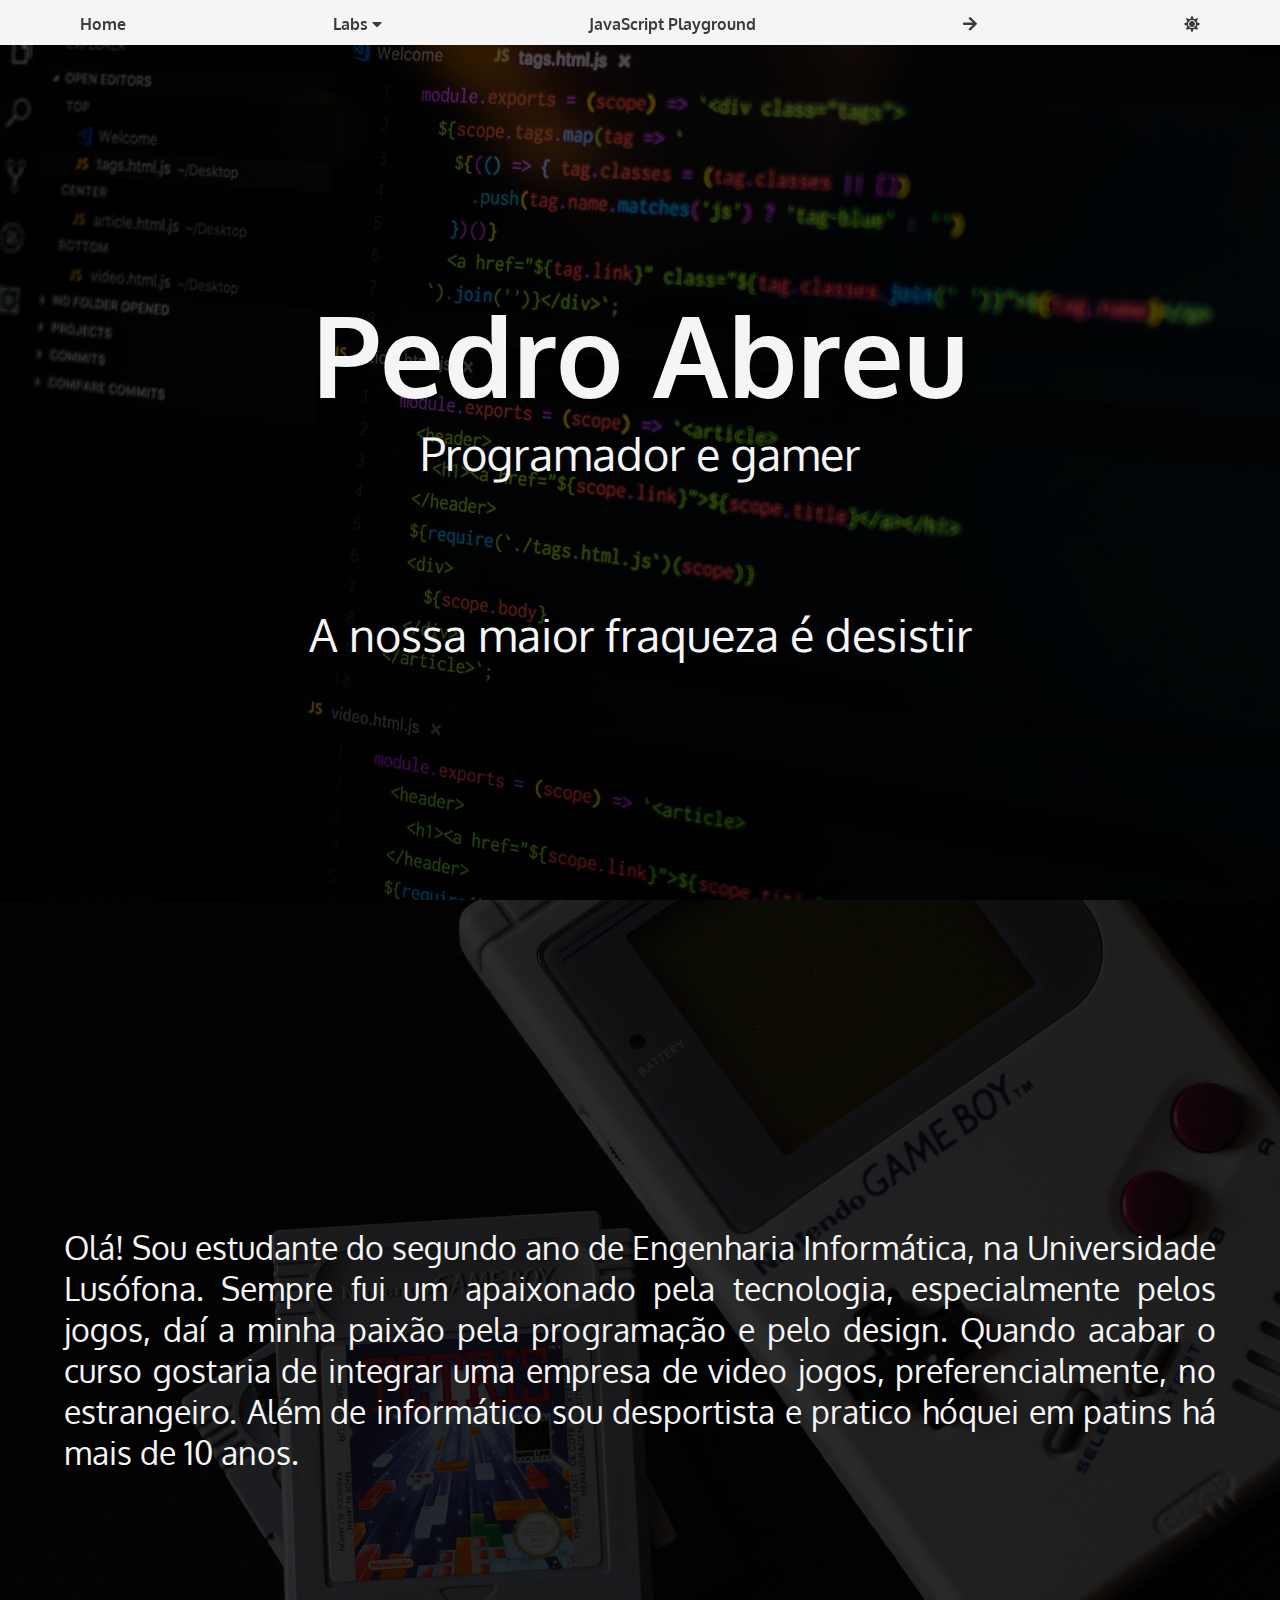
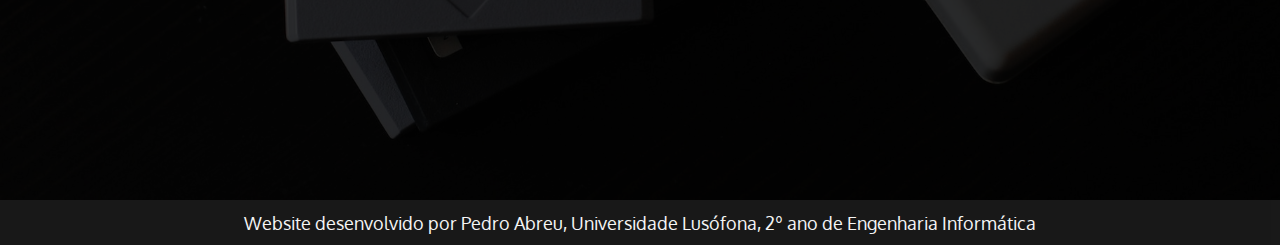
<file: index.html>
<!DOCTYPE html>
<html lang="pt">
  <head>
    <title>Portfolio</title>

    <meta charset="utf-8" />
    <meta name="author" content="Pedro Abreu" />
    <meta name="description" content="Portfólio" />
    <meta name="keywords" content="portfolio" />
    <meta name="viewport" content="width=device-width,initial-scale=1.0" />

    <link rel="stylesheet" href="index.css" />
    <link rel="stylesheet" href="https://cdnjs.cloudflare.com/ajax/libs/font-awesome/5.15.3/css/all.min.css" />
    <link
      href="https://fonts.googleapis.com/css2?family=Oxygen:wght@300;400;700&display=swap"
      rel="stylesheet"
    />

    <link rel="preconnect" href="https://fonts.googleapis.com" />
    <link rel="preconnect" href="https://fonts.gstatic.com" crossorigin />

    <script src="scripts.js"></script>
    
  </head>

  <body>

    <header>

      <nav>
        <a href="index.html">Home</a>
        <div class="dropdown">
          <button class="dropbtn">
            Labs
            <i class="fa fa-caret-down"></i>
          </button>
          <div class="dropdown-content">
            <a href="/lab1/index.html">Lab 1/2</a>
            <a href="/lab3/index.html">Lab 3</a>
          </div>
        </div>
        <a href="calculadora.html">JavaScript Playground</a>
        <a href="sobremim.html" onmouseover="displayTextSobreMim()" onmouseout="displayRightArrow()" id="portfolio"><i class="fas fa-arrow-right"></i></a>
        
        <a href="dark.html"><i class="fas fa-sun"></i></a>
      </nav>

    </header>

    <section class="hero">
      <div class="texto">

        <h1>Pedro Abreu</h1>

        <p class="me">Programador e gamer</p>
        <p>A nossa maior fraqueza é desistir</p>

      </div>
    </section>

    <article>
        <p>Olá! Sou estudante do segundo ano de Engenharia Informática, na Universidade Lusófona.
          Sempre fui um apaixonado pela tecnologia, especialmente pelos jogos, daí a minha paixão pela programação e pelo design.
          Quando acabar o curso gostaria de integrar uma empresa de video jogos, preferencialmente, no estrangeiro.
          Além de informático sou desportista e pratico hóquei em patins há mais de 10 anos.
        </p>
    </article>

    <footer>
      <p>Website desenvolvido por Pedro Abreu,
         Universidade Lusófona,
          2º ano de Engenharia Informática</p>
    </footer>

  </body>
</html>
</file>
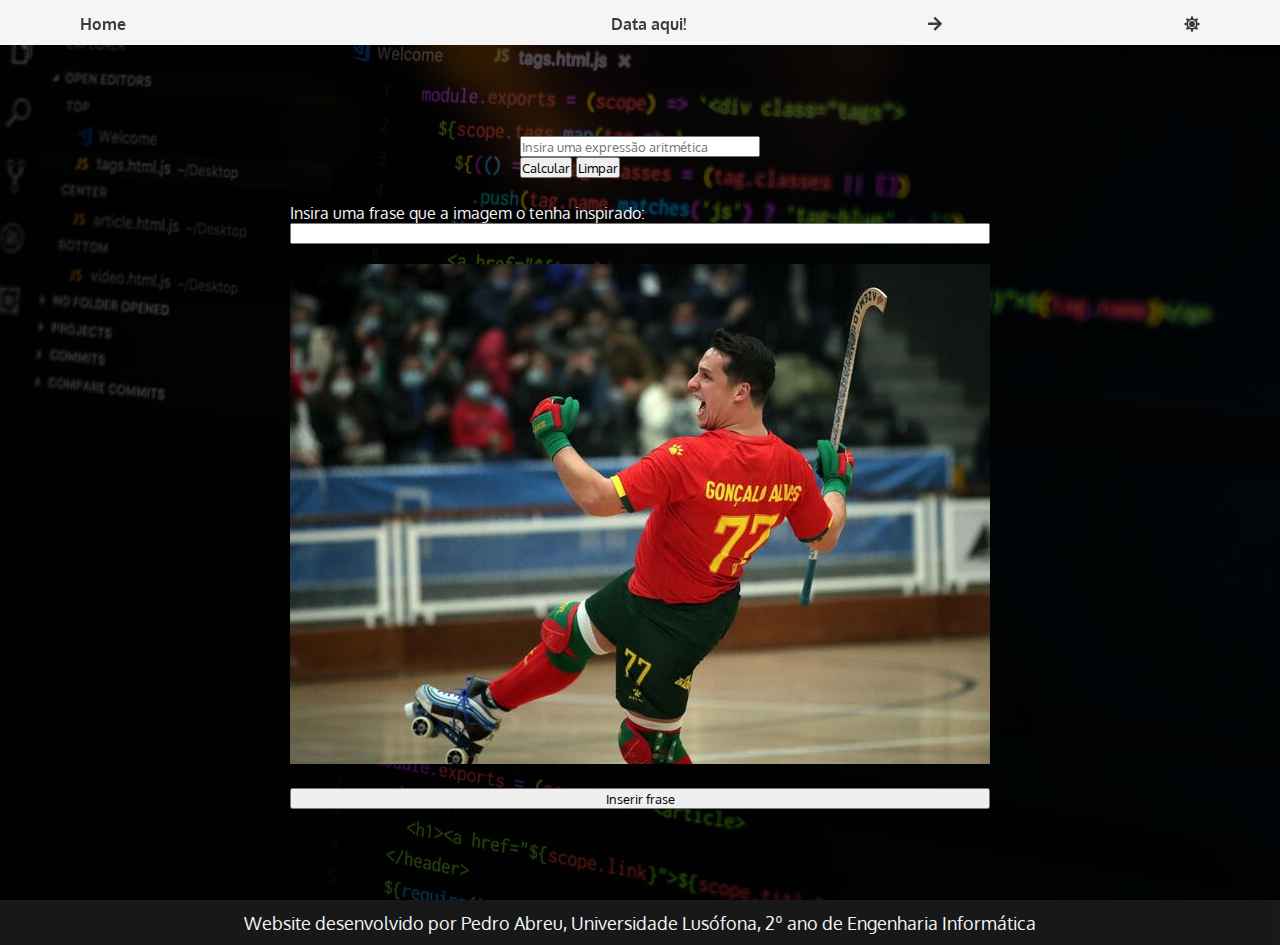
<file: calculadora.html>
<!DOCTYPE html>
<html lang="pt">
  <head>
    <title>Portfolio</title>

    <meta charset="utf-8" />
    <meta name="author" content="Pedro Abreu" />
    <meta name="description" content="Portfólio" />
    <meta name="keywords" content="portfolio" />
    <meta name="viewport" content="width=device-width,initial-scale=1.0" />

    <link rel="stylesheet" href="calculadora.css" />
    <link rel="stylesheet" href="https://cdnjs.cloudflare.com/ajax/libs/font-awesome/5.15.3/css/all.min.css" />
    <link
      href="https://fonts.googleapis.com/css2?family=Oxygen:wght@300;400;700&display=swap"
      rel="stylesheet"
    />

    <link rel="preconnect" href="https://fonts.googleapis.com" />
    <link rel="preconnect" href="https://fonts.gstatic.com" crossorigin />

    <script src="scripts.js"></script>
    
  </head>

  <body>

    <header>

      <nav>
        <a href="index.html">Home</a>
        <a></a>
        <a onmouseover="displayDate()" onmouseout="displayText()" id="date">Data aqui!</a>
        <a href="nome.html"><i class="fas fa-arrow-right"></i></a>
        
        <a href="dark.html"><i class="fas fa-sun"></i></a>
      </nav>

    </header>

    <section class="hero">
        
        <div>
            <input type="text" id="expressao" placeholder="Insira uma expressão aritmética">
            <button onclick="calcular()">Calcular</button>
            <button onclick="limparResultado()">Limpar</button>
        </div>

        <div>
            <p id="result"></p>
        </div>

        <form onsubmit="return colocarFraseImg()">
            <label for="input">Insira uma frase que a imagem o tenha inspirado:</label>
            <input type="text" id="input" name="input">
            <br><br>
            <img src="images/hoquei.png" id="imagem">
            <br><br>
            <input type="submit" value="Inserir frase">
        </form>    

    </section>

    <footer>
      <p>Website desenvolvido por Pedro Abreu,
         Universidade Lusófona,
          2º ano de Engenharia Informática</p>
    </footer>

  </body>
</html>
</file>
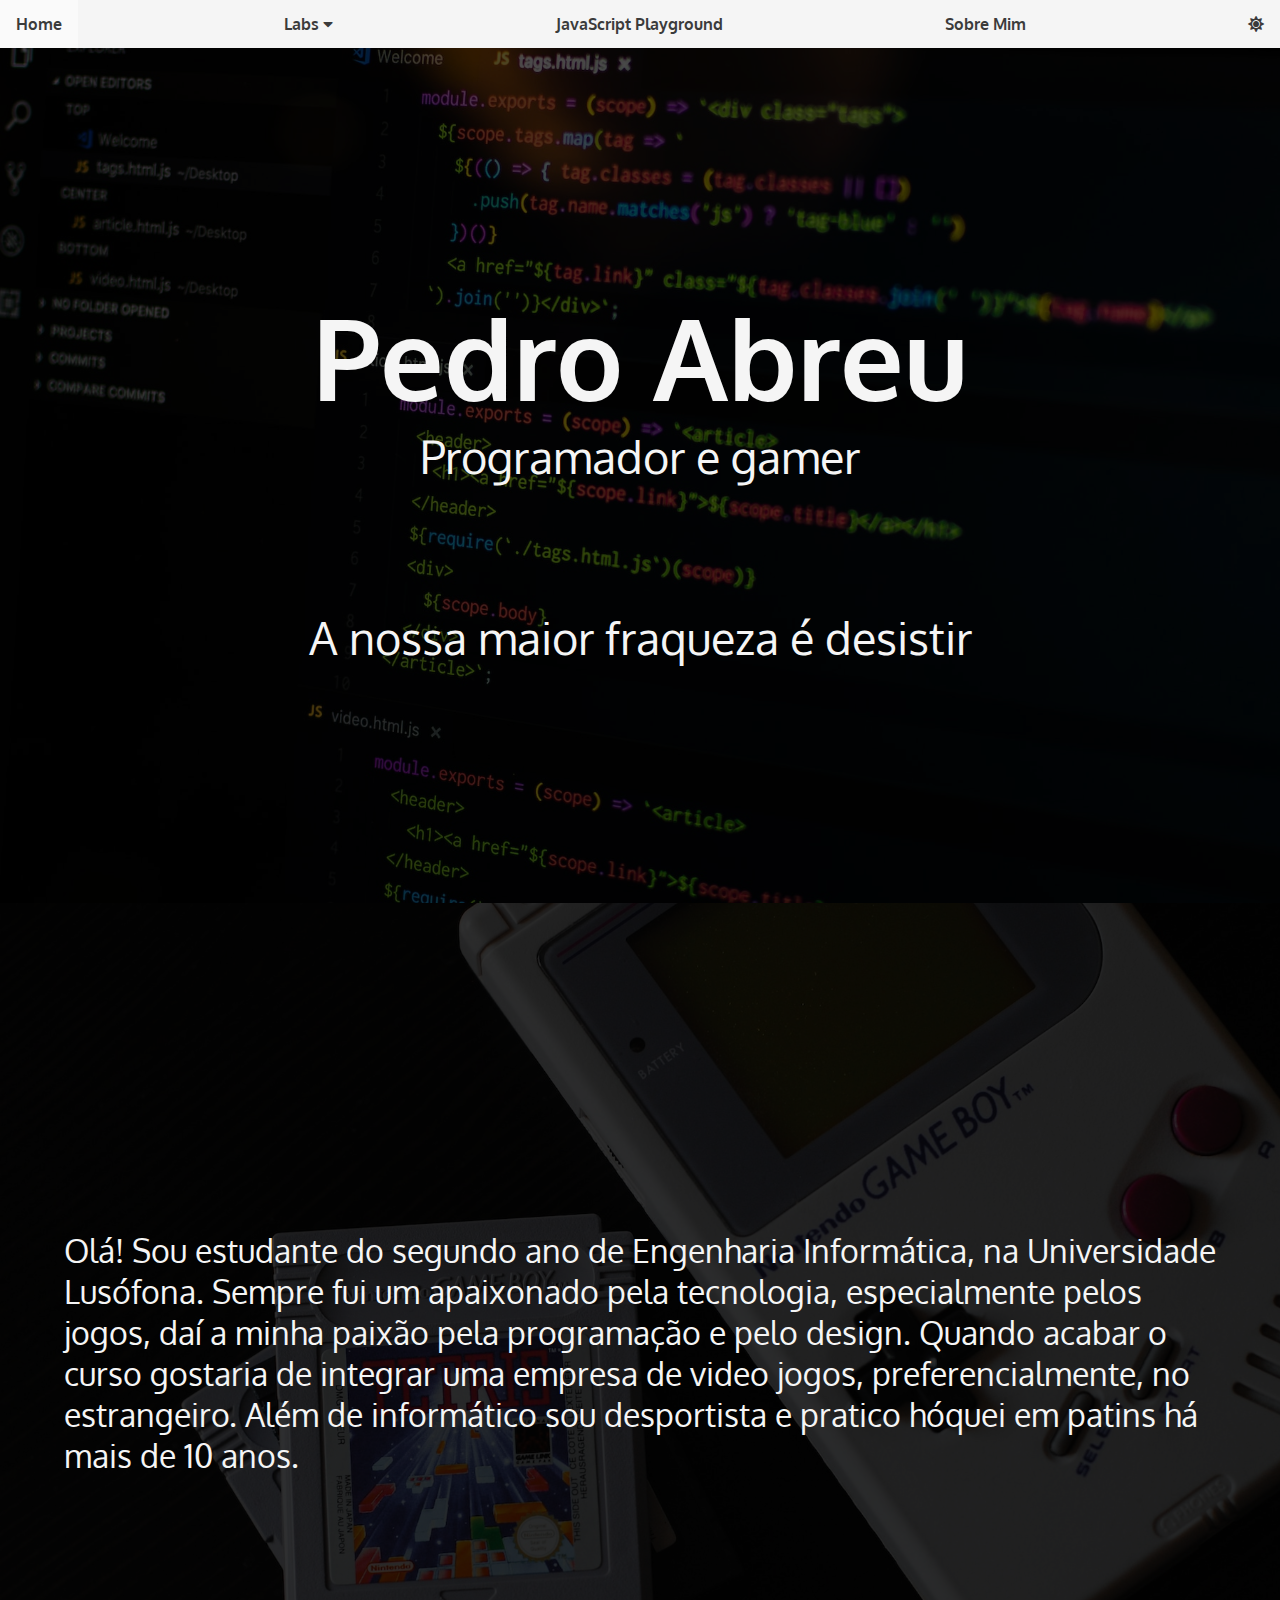
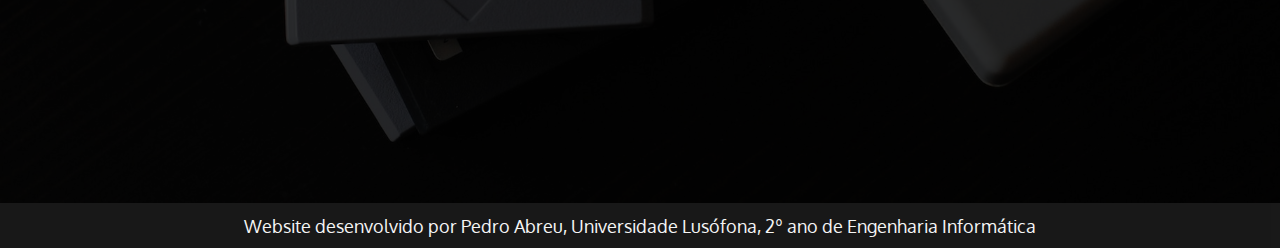
<file: hero.html>
<!DOCTYPE html>
<html lang="pt">
  <head>
    <title>Portfolio</title>

    <meta charset="utf-8" />
    <meta name="author" content="Pedro Abreu" />
    <meta name="description" content="Portfólio" />
    <meta name="keywords" content="portfolio" />
    <meta name="viewport" content="width=device-width,initial-scale=1.0" />

    <link rel="stylesheet" href="hero.css" />
    <link rel="stylesheet" href="https://cdnjs.cloudflare.com/ajax/libs/font-awesome/5.15.3/css/all.min.css" />
    <link
      href="https://fonts.googleapis.com/css2?family=Oxygen:wght@300;400;700&display=swap"
      rel="stylesheet"
    />

    <link rel="preconnect" href="https://fonts.googleapis.com" />
    <link rel="preconnect" href="https://fonts.gstatic.com" crossorigin />
    
  </head>

  <body>

    <header>

      <nav>
        <a href="hero.html">Home</a>
        <div class="dropdown">
          <button class="dropbtn">
            Labs
            <i class="fa fa-caret-down"></i>
          </button>
          <div class="dropdown-content">
            <a href="/lab1/index.html">Lab 1/2</a>
            <a href="/lab3/index.html">Lab 3</a>
          </div>
        </div>
        <a href="calculadora.html">JavaScript Playground</a>
        <a href="sobremim.html">Sobre Mim</a>
        
        <a href="nigga.html"><i class="fas fa-sun"></i></a>
      </nav>

    </header>

    <section class="hero">
      <div class="texto">

        <h1>Pedro Abreu</h1>

        <p class="me">Programador e gamer</p>
        <p>A nossa maior fraqueza é desistir</p>

      </div>
    </section>

    <article>
        <p>Olá! Sou estudante do segundo ano de Engenharia Informática, na Universidade Lusófona.
          Sempre fui um apaixonado pela tecnologia, especialmente pelos jogos, daí a minha paixão pela programação e pelo design.
          Quando acabar o curso gostaria de integrar uma empresa de video jogos, preferencialmente, no estrangeiro.
          Além de informático sou desportista e pratico hóquei em patins há mais de 10 anos.
        </p>
    </article>

    <footer>
      <p>Website desenvolvido por Pedro Abreu,
         Universidade Lusófona,
          2º ano de Engenharia Informática</p>
    </footer>

  </body>
</html>
</file>
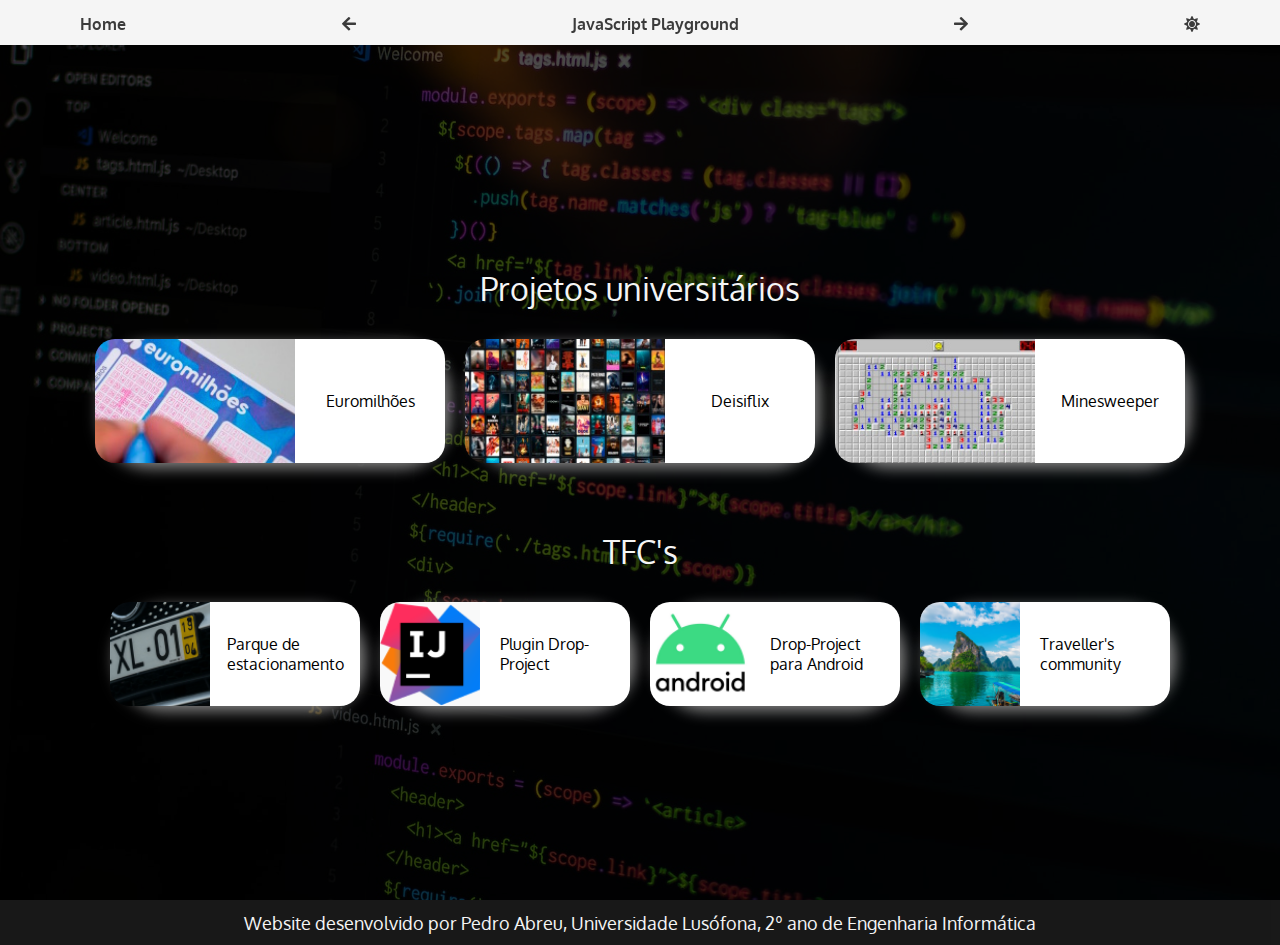
<file: projetos.html>
<!DOCTYPE html>
<html lang="pt">
  <head>
    <title>Portfolio</title>

    <meta charset="utf-8" />
    <meta name="author" content="Pedro Abreu" />
    <meta name="description" content="Portfólio" />
    <meta name="keywords" content="portfolio" />
    <meta name="viewport" content="width=device-width,initial-scale=1.0" />

    <link rel="stylesheet" href="projetos.css" />
    <link rel="stylesheet" href="https://cdnjs.cloudflare.com/ajax/libs/font-awesome/5.15.3/css/all.min.css" />
    <link
      href="https://fonts.googleapis.com/css2?family=Oxygen:wght@300;400;700&display=swap"
      rel="stylesheet"
    />

    <link rel="preconnect" href="https://fonts.googleapis.com" />
    <link rel="preconnect" href="https://fonts.gstatic.com" crossorigin />

    <script src="scripts.js"></script>
    
  </head>

  <body>

    <header>

      <nav>
        <a href="index.html">Home</a>
        <a href="sobremim.html" onmouseover="displayTextSobreMim()" onmouseout="displayLeftArrow2()" id="portfolio"><i class="fas fa-arrow-left"></i></a>
        <a href="calculadora.html">JavaScript Playground</a>
        <a href="video.html"><i class="fas fa-arrow-right"></i></a>
        
        <a href="dark.html"><i class="fas fa-sun"></i></a>
      </nav>

    </header>

    <section class="hero">
        <p>Projetos universitários</p>
        <div class="capitais">
            
            <a href="https://github.com/pedro-abreu-a22110364/euromilhoes" target="_blank">
                <div>
                    <img src="images/euromilhoes.jpg">
                </div>
                <div>
                    <p>Euromilhões</p>
                </div>
            </a>
    
            <a href="https://github.com/pedro-abreu-a22110364/deisiflix" target="_blank">
                <div>
                    <img src="images/filmes.jpg">
                </div>
                <div>
                    <p>Deisiflix</p>
                </div>
            </a>
    
            <a href="https://github.com/pedro-abreu-a22110364/minesweeper" target="_blank">
                <div>
                    <img src="images/minesweeper.jpg">
                </div>
                <div>
                    <p>Minesweeper</p>
                </div>
            </a>
        </div>

        <p>TFC's</p>
        <div class="capitais">
            <a href="https://informatica.ulusofona.pt/wp-content/uploads/sites/57/2022/10/TFC_22_DEISI243.pdf" target="_blank">
                <div>
                    <img src="images/matricula.png">
                </div>
                <div>
                    <p>Parque de estacionamento</p>
                </div>
            </a>
    
            <a href="https://informatica.ulusofona.pt/wp-content/uploads/sites/57/2022/10/TFC_21_DEISI189.pdf" target="_blank">
                <div>
                    <img src="images/intellij.png">
                </div>
                <div>
                    <p>Plugin Drop-Project</p>
                </div>
            </a>
    
            <a href="https://informatica.ulusofona.pt/wp-content/uploads/sites/57/2022/10/TFC_22_Aluno228.pdf" target="_blank">
                <div>
                    <img src="images/android.png">
                </div>
                <div>
                    <p>Drop-Project para Android</p>
                </div>
            </a>

            <a href="https://informatica.ulusofona.pt/wp-content/uploads/sites/57/2022/10/TFC_21_DEISI149.pdf" target="_blank">
                <div>
                    <img src="images/travel.png">
                </div>
                <div>
                    <p>Traveller's community</p>
                </div>
            </a>

        </div>

    </section>

    <footer>
      <p>Website desenvolvido por Pedro Abreu,
         Universidade Lusófona,
          2º ano de Engenharia Informática</p>
    </footer>

  </body>
</html>
</file>
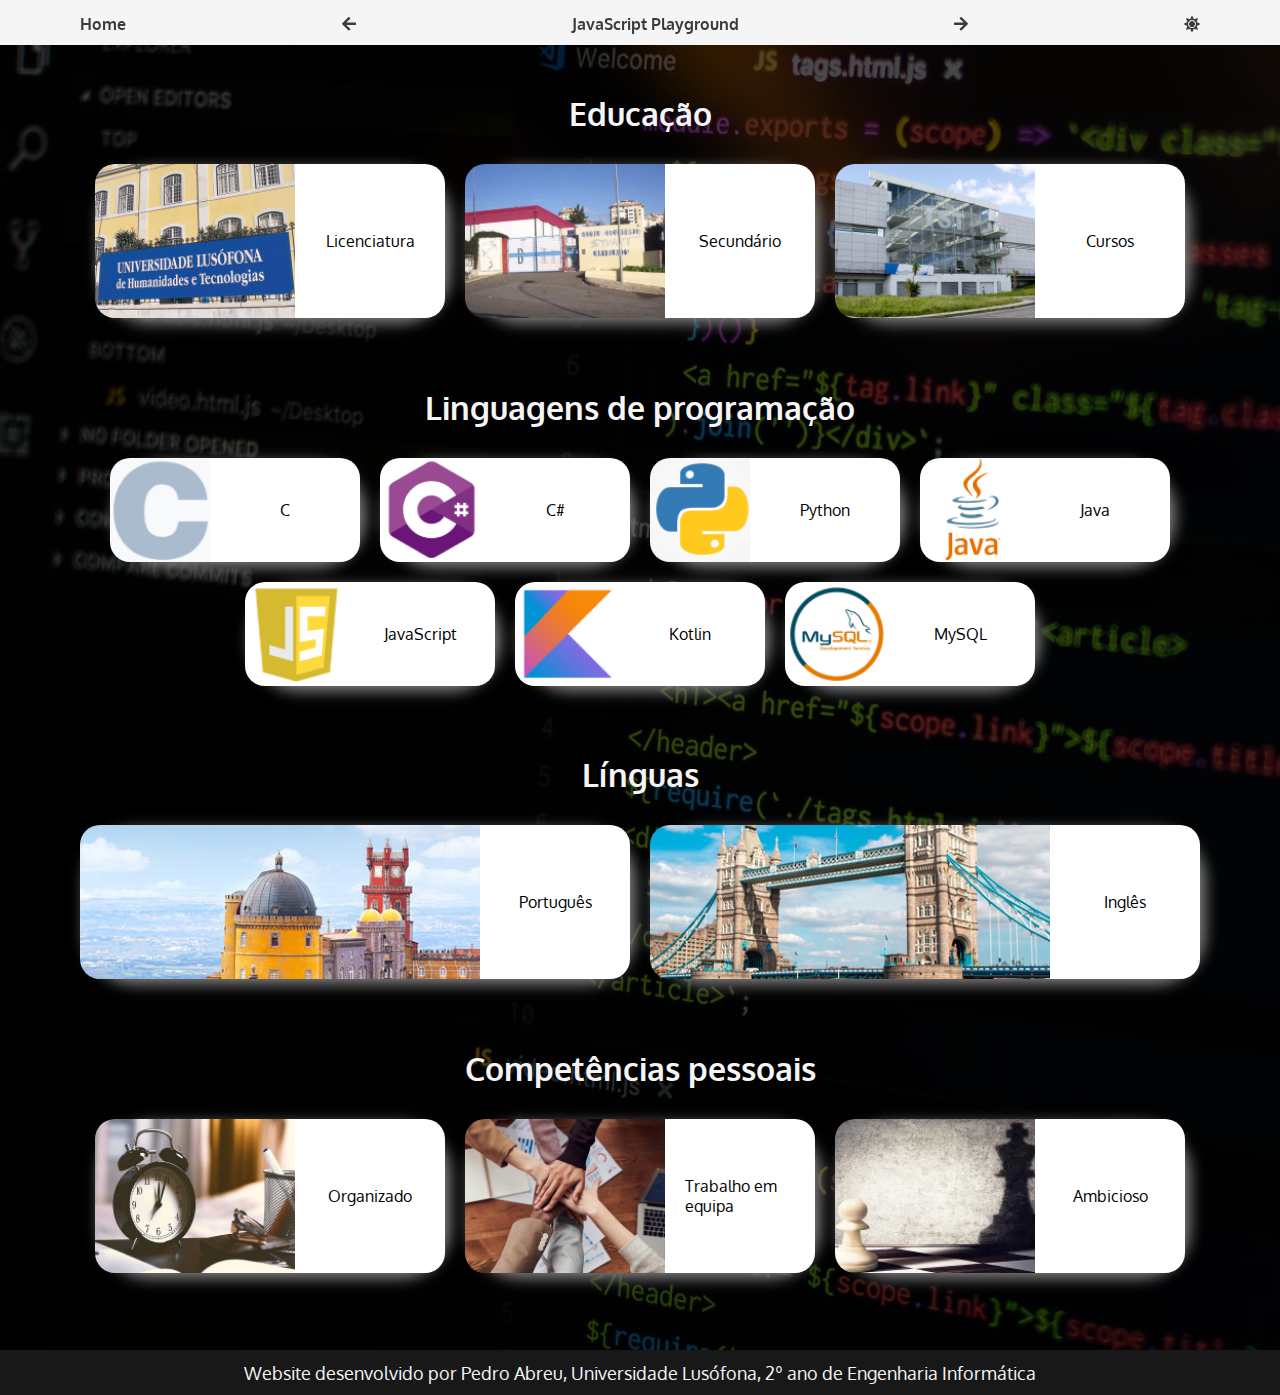
<file: sobremim.html>
<!DOCTYPE html>
<html lang="pt">
  <head>
    <title>Portfolio</title>

    <meta charset="utf-8" />
    <meta name="author" content="Pedro Abreu" />
    <meta name="description" content="Portfólio" />
    <meta name="keywords" content="portfolio" />
    <meta name="viewport" content="width=device-width,initial-scale=1.0" />

    <link rel="stylesheet" href="sobremim.css" />
    <link rel="stylesheet" href="https://cdnjs.cloudflare.com/ajax/libs/font-awesome/5.15.3/css/all.min.css" />
    <link
      href="https://fonts.googleapis.com/css2?family=Oxygen:wght@300;400;700&display=swap"
      rel="stylesheet"
    />

    <link rel="preconnect" href="https://fonts.googleapis.com" />
    <link rel="preconnect" href="https://fonts.gstatic.com" crossorigin />

    <script src="scripts.js"></script>
    
  </head>

  <body>

    <header>

      <nav>
        <a href="index.html">Home</a>
        <a href="index.html" onmouseover="displayTextHome()" onmouseout="displayLeftArrow()" id="hero"><i class="fas fa-arrow-left"></i></a>
        <a href="calculadora.html">JavaScript Playground</a>
        <a href="projetos.html" onmouseover="displayTextPortfolio()" onmouseout="displayRightArrow()" id="portfolio"><i class="fas fa-arrow-right"></i></a>
        
        <a href="dark.html"><i class="fas fa-sun"></i></a>
      </nav>

    </header>

    <section class="hero">
        <p>Educação</p>
        <div class="capitais">
            
            <a>
                <div>
                    <img src="images/lusofona.png">
                </div>
                <div>
                    <p>Licenciatura</p>
                </div>
            </a>
    
            <a>
                <div>
                    <img src="images/stuart.png">
                </div>
                <div>
                    <p>Secundário</p>
                </div>
            </a>
    
            <a>
                <div>
                    <img src="images/ist.png">
                </div>
                <div>
                    <p>Cursos</p>
                </div>
            </a>
        </div>

        <p>Linguagens de programação</p>
        <div class="capitais">
            <a>
                <div>
                    <img src="images/c.png">
                </div>
                <div>
                    <p>C</p>
                </div>
            </a>
    
            <a>
                <div>
                    <img src="images/csharp.png">
                </div>
                <div>
                    <p>C#</p>
                </div>
            </a>
    
            <a>
                <div>
                    <img src="images/python.png">
                </div>
                <div>
                    <p>Python</p>
                </div>
            </a>

            <a>
                <div>
                    <img src="images/java.png">
                </div>
                <div>
                    <p>Java</p>
                </div>
            </a>

            <a>
                <div>
                    <img src="images/javascript.png">
                </div>
                <div>
                    <p>JavaScript</p>
                </div>
            </a>

            <a>
                <div>
                    <img src="images/kotlin.png">
                </div>
                <div>
                    <p>Kotlin</p>
                </div>
            </a>

            <a>
                <div>
                    <img src="images/mysql.png">
                </div>
                <div>
                    <p>MySQL</p>
                </div>
            </a>

        </div>

        <p>Línguas</p>
        <div class="capitais">
            
            <a>
                <div>
                    <img src="images/portugal.png">
                </div>
                <div>
                    <p>Português</p>
                </div>
            </a>
    
            <a>
                <div>
                    <img src="images/inglaterra.png">
                </div>
                <div>
                    <p>Inglês</p>
                </div>
            </a>

        </div>

        <p>Competências pessoais</p>
        <div class="capitais">
            
            <a>
                <div>
                    <img src="images/organizacao.png">
                </div>
                <div>
                    <p>Organizado</p>
                </div>
            </a>
    
            <a>
                <div>
                    <img src="images/equipa.png">
                </div>
                <div>
                    <p>Trabalho em equipa</p>
                </div>
            </a>
    
            <a>
                <div>
                    <img src="images/ambicao.png">
                </div>
                <div>
                    <p>Ambicioso</p>
                </div>
            </a>
        </div>

    </section>

    <footer>
      <p>Website desenvolvido por Pedro Abreu,
         Universidade Lusófona,
          2º ano de Engenharia Informática</p>
    </footer>

  </body>
</html>
</file>
<file: index.css>
* {
  font-family: "Oxygen", sans-serif;
  padding: 0;
  margin: 0;
  box-sizing: border-box;
}

header {
  position: sticky;
  height: 5vh;
  top: 0;
  width: 100%;
  background-color: whitesmoke;
  z-index: 1;
  grid-area: header;
}

nav {
  margin-left: 5%;
  margin-right: 5%;
  display: flex;
  justify-content: space-between;
  color: rgb(59, 59, 59);
  font-weight: bolder;
  font-size: larger;
  overflow: hidden;
}

nav a {
  float: left;
  font-size: 16px;
  color: rgb(59, 59, 59);
  text-align: center;
  padding: 14px 16px;
  text-decoration: none;
}

.dropdown {
  float: left;
  overflow: hidden;
}

.dropdown .dropbtn {
  font-size: 16px;
  border: none;
  outline: none;
  color: rgb(59, 59, 59);
  font-weight: bolder;
  padding: 14px 16px;
  background-color: inherit;
  font-family: inherit;
  margin: 0;
}

nav a:hover,
.dropdown:hover .dropbtn {
  background-color: rgb(255, 255, 255, 0.5);
}

.dropdown-content {
  display: none;
  position: absolute;
  background-color: #f9f9f9;
  min-width: 160px;
  box-shadow: 0px 8px 16px 0px rgba(0, 0, 0, 0.2);
  z-index: 1;
}

.dropdown-content a {
  float: none;
  color: black;
  padding: 12px 16px;
  text-decoration: none;
  display: block;
  text-align: left;
}

.dropdown-content a:hover {
  background-color: #ddd;
}

.dropdown:hover .dropdown-content {
  display: block;
}

.hero {
  display: flex;
  flex-wrap: wrap;
  align-items: center;
  justify-content: center;
  height: 95vh;
  position: relative;
  overflow: hidden;
  background-image: url(images/programming.jpg);
  background-size: cover;
  background-color: rgba(0, 0, 0, 0.7);
  background-blend-mode: multiply;
  grid-area: hero;
}

.texto {
  flex: 1;
  padding: 20px;
  color: whitesmoke;
  display: flex;
  align-items: center;
  flex-direction: column;
  font-size: 5vh;
}

h1 {
  font-size: 250%;
}

.me {
  margin-bottom: 10%;
}

article {
  display: flex;
  flex-wrap: wrap;
  align-items: center;
  justify-content: center;
  height: 100vh;
  position: relative;
  overflow: hidden;
  background-image: url(images/gaming.jpg);
  background-size: cover;
  background-color: rgba(0, 0, 0, 0.8);
  background-blend-mode: multiply;
  grid-area: article;
}

article > p {
  padding: 5%;
  color: whitesmoke;
  font-size: 200%;
  text-align: justify;
}

footer {
  display: flex;
  height: 5vh;
  background: black;
  color: whitesmoke;
  align-items: center;
  justify-content: center;
  font-size: 2vh;
  opacity: 0.9;
  grid-area: footer;
}

@media only screen and (min-width: 601px), (orientation: landscape) {
  body {
    display: grid;
    width: 100%;
    height: 205vh;

    grid-template-rows: 5vh 1fr 1fr 5vh;
    grid-template-columns: 100%;

    grid-template-areas: 
    'header'
    'hero'
    'article'
    'footer';
  }
}

@media only screen and (max-width: 600px), (orientation: portrait) {
  body {
    display: grid;
    width: 100%;
    height: 200vh;

    grid-template-rows: 5vh 1fr 1fr 10vh;
    grid-template-columns: 100%;

    grid-template-areas: 
    'header'
    'hero'
    'article'
    'footer';
  }

  .texto {
    font-size: 110%;
  }

  h1 {
    margin-bottom: 5vh;
  }

  article > p {
    font-size: 110%;
    padding: 15%;
  }
  
  footer {
    font-size: 80%;
  }
}
</file>
<file: calculadora.css>
* {
  font-family: "Oxygen", sans-serif;
  padding: 0;
  margin: 0;
  box-sizing: border-box;
}

header {
  position: sticky;
  top: 0;
  width: 100%;
  background-color: whitesmoke;
  z-index: 1;
  grid-area: header;
}

nav {
  margin-left: 5%;
  margin-right: 5%;
  display: flex;
  justify-content: space-between;
  color: rgb(59, 59, 59);
  font-weight: bolder;
  font-size: larger;
  overflow: hidden;
}

nav a {
  float: left;
  font-size: 16px;
  color: rgb(59, 59, 59);
  text-align: center;
  padding: 14px 16px;
  text-decoration: none;
}

nav a:hover {
  background-color: rgb(255, 255, 255, 0.5);
}

.hero {
  display: flex;
  flex-direction: column;
  align-items: center;
  justify-content: center;
  height: 95vh;
  position: relative;
  overflow: hidden;
  background-image: url(images/programming.jpg);
  background-size: cover;
  background-color: rgba(0, 0, 0, 0.7);
  background-blend-mode: multiply;
  grid-area: hero;
}

.hero > div {
  margin-bottom: 1%;
}

input {
  width: 100%;
}

#result {
    color: whitesmoke;
}

label {
  color: whitesmoke;
}

footer {
  display: flex;
  height: 5vh;
  background: black;
  color: whitesmoke;
  align-items: center;
  justify-content: center;
  font-size: 2vh;
  opacity: 0.9;
  grid-area: footer;
}

@media only screen and (min-width: 601px), (orientation: landscape) {
  body {
    display: grid;
    width: 100%;
    height: 100vh;

    grid-template-rows: 5vh 1fr 5vh;
    grid-template-columns: 100%;

    grid-template-areas: 
    'header'
    'hero'
    'footer';
  }
}

@media only screen and (max-width: 600px), (orientation: portrait) {
  body {
    display: grid;
    width: 100%;
    height: 100vh;

    grid-template-rows: 5vh 1fr 10vh;
    grid-template-columns: 100%;

    grid-template-areas: 
    'header'
    'hero'
    'footer';
  }

  .hero {
    height: 100vh;
  }

  form {
    width: 80%;
  }

  img {
    max-width: 100%;
  }
  
  footer {
    font-size: 80%;
  }
}
</file>
<file: hero.css>
* {
  font-family: "Oxygen", sans-serif;
  padding: 0;
  margin: 0;
  box-sizing: border-box;
}

header {
  position: sticky;
  top: 0;
  width: 100%;
  background-color: whitesmoke;
  z-index: 1;
}

nav {
  display: flex;
  justify-content: space-between;
  color: rgb(59, 59, 59);
  font-weight: bolder;
  font-size: larger;
  overflow: hidden;
}

nav a {
  float: left;
  font-size: 16px;
  color: rgb(59, 59, 59);
  text-align: center;
  padding: 14px 16px;
  text-decoration: none;
}

.dropdown {
  float: left;
  overflow: hidden;
}

.dropdown .dropbtn {
  font-size: 16px;
  border: none;
  outline: none;
  color: rgb(59, 59, 59);
  font-weight: bolder;
  padding: 14px 16px;
  background-color: inherit;
  font-family: inherit;
  margin: 0;
}

nav a:hover,
.dropdown:hover .dropbtn {
  background-color: rgb(255, 255, 255, 0.5);
}

.dropdown-content {
  display: none;
  position: absolute;
  background-color: #f9f9f9;
  min-width: 160px;
  box-shadow: 0px 8px 16px 0px rgba(0, 0, 0, 0.2);
  z-index: 1;
}

.dropdown-content a {
  float: none;
  color: black;
  padding: 12px 16px;
  text-decoration: none;
  display: block;
  text-align: left;
}

.dropdown-content a:hover {
  background-color: #ddd;
}

.dropdown:hover .dropdown-content {
  display: block;
}

.hero {
  display: flex;
  flex-wrap: wrap;
  align-items: center;
  justify-content: center;
  height: 95vh;
  position: relative;
  overflow: hidden;
  background-image: url(images/programming.jpg);
  background-size: cover;
  background-color: rgba(0, 0, 0, 0.7);
  background-blend-mode: multiply;
}

.texto {
  flex: 1;
  padding: 20px;
  color: whitesmoke;
  display: flex;
  align-items: center;
  flex-direction: column;
  font-size: 45px;
}

h1 {
  font-size: 250%;
}

.me {
  margin-bottom: 10%;
}

article {
  display: flex;
  flex-wrap: wrap;
  align-items: center;
  justify-content: center;
  height: 100vh;
  position: relative;
  overflow: hidden;
  background-image: url(images/gaming.jpg);
  background-size: cover;
  background-color: rgba(0, 0, 0, 0.8);
  background-blend-mode: multiply;
}

article > p {
  padding: 5%;
  color: whitesmoke;
  font-size: 200%;
}

footer {
  display: flex;
  height: 5vh;
  background: black;
  color: whitesmoke;
  align-items: center;
  justify-content: center;
  font-size: 2vh;
  opacity: 0.9;
}

@media only screen and (min-width: 601px), (orientation: landscape) {
  body {
  }
}

@media only screen and (max-width: 600px), (orientation: portrait) {
  body {
  }
}
</file>
<file: projetos.css>
* {
  font-family: "Oxygen", sans-serif;
  padding: 0;
  margin: 0;
  box-sizing: border-box;
}

header {
  position: sticky;
  top: 0;
  width: 100%;
  background-color: whitesmoke;
  z-index: 1;
  grid-area: header;
}

nav {
  margin-left: 5%;
  margin-right: 5%;
  display: flex;
  justify-content: space-between;
  color: rgb(59, 59, 59);
  font-weight: bolder;
  font-size: larger;
  overflow: hidden;
}

nav a {
  float: left;
  font-size: 16px;
  color: rgb(59, 59, 59);
  text-align: center;
  padding: 14px 16px;
  text-decoration: none;
}

nav a:hover {
  background-color: rgb(255, 255, 255, 0.5);
}

.hero {
  display: flex;
  flex-direction: column;
  align-items: center;
  justify-content: center;
  height: 95vh;
  position: relative;
  overflow: hidden;
  background-image: url(images/programming.jpg);
  background-size: cover;
  background-color: rgba(0, 0, 0, 0.7);
  background-blend-mode: multiply;
  grid-area: hero;
}

.hero > p {
  color: whitesmoke;
  font-weight: 500;
  font-size: 200%;
  padding: 10px;
  text-align: center;
  margin-top: 3%;
}

.capitais {
  display: flex;
  flex-flow: row wrap;
  justify-content: center;
  align-items: center;
  padding: 10px;
}

.capitais > a {
  display: flex;
  justify-content: space-around;
  border-radius: 50px;
  box-shadow: 5px 5px 15px #888888;
  margin: 10px;
  text-decoration: none;
  color: black;
}

.capitais img {
  border-radius: 20px 0 0 20px;
  height: 100%;
}

.capitais a div:last-child {
  width: 150px;
  background-color: white;
  padding: 20px;
  border-radius: 0 20px 20px 0;
  display: flex;
  justify-content: center;
  align-items: center;
}

footer {
  display: flex;
  height: 5vh;
  background: black;
  color: whitesmoke;
  align-items: center;
  justify-content: center;
  font-size: 2vh;
  opacity: 0.9;
  grid-area: footer;
}

@media only screen and (min-width: 601px), (orientation: landscape) {
  body {
    display: grid;
    width: 100%;
    height: 100vh;

    grid-template-rows: 5vh 1fr 5vh;
    grid-template-columns: 100%;

    grid-template-areas: 
    'header'
    'hero'
    'footer';
  }
}

@media only screen and (max-width: 600px), (orientation: portrait) {
  body {
    display: grid;
    width: 100%;
    height: 100vh;

    grid-template-rows: 5vh 1fr 10vh;
    grid-template-columns: 100%;

    grid-template-areas: 
    'header'
    'hero'
    'footer';
  }

  .hero {
    height: 150vh;
  }
  
  footer {
    font-size: 80%;
  }
}
</file>
<file: sobremim.css>
* {
  font-family: "Oxygen", sans-serif;
  padding: 0;
  margin: 0;
  box-sizing: border-box;
}

header {
  position: sticky;
  top: 0;
  width: 100%;
  background-color: whitesmoke;
  z-index: 1;
  grid-area: header;
}

nav {
  margin-left: 5%;
  margin-right: 5%;
  display: flex;
  justify-content: space-between;
  color: rgb(59, 59, 59);
  font-weight: bolder;
  font-size: larger;
  overflow: hidden;
}

nav a {
  float: left;
  font-size: 16px;
  color: rgb(59, 59, 59);
  text-align: center;
  padding: 14px 16px;
  text-decoration: none;
}

nav a:hover {
  background-color: rgb(255, 255, 255, 0.5);
}

.hero {
  align-items: center;
  justify-content: center;
  height: 145vh;
  position: relative;
  overflow: hidden;
  background-image: url(images/programming.jpg);
  background-size: cover;
  background-color: rgba(0, 0, 0, 0.7);
  background-blend-mode: multiply;
  grid-area: hero;
}

.hero > p {
    color: whitesmoke;
    font-weight: 600;
    font-size: 200%;
    padding: 10px;
    text-align: center;
    margin-top: 3%;
}

.capitais {
  display: flex;
  flex-flow: row wrap;
  justify-content: center;
  align-items: center;
  padding: 10px;
}

.capitais > a {
  display: flex;
  justify-content: space-around;
  border-radius: 50px;
  box-shadow: 5px 5px 15px #888888;
  margin: 10px;
}

.capitais img {
  border-radius: 20px 0 0 20px;
  height: 100%;
}

.capitais a div:last-child {
  width: 150px;
  background-color: white;
  padding: 20px;
  border-radius: 0 20px 20px 0;
  display: flex;
  justify-content: center;
  align-items: center;
}

footer {
  display: flex;
  height: 5vh;
  background: black;
  color: whitesmoke;
  align-items: center;
  justify-content: center;
  font-size: 2vh;
  opacity: 0.9;
  grid-area: footer;
}

@media only screen and (min-width: 601px), (orientation: landscape) {
  body {
    display: grid;
    width: 100%;
    height: 150vh;

    grid-template-rows: 5vh 1fr 5vh;
    grid-template-columns: 100%;

    grid-template-areas: 
    'header'
    'hero'
    'footer';
  }
}

@media only screen and (max-width: 600px), (orientation: portrait) {
  body {
    display: grid;
    width: 100%;
    height: 100vh;

    grid-template-rows: 5vh 1fr 10vh;
    grid-template-columns: 100%;

    grid-template-areas: 
    'header'
    'hero'
    'footer';
  }

  .hero {
    height: 335vh;
  }

  
  footer {
    font-size: 80%;
  }
}
</file>
